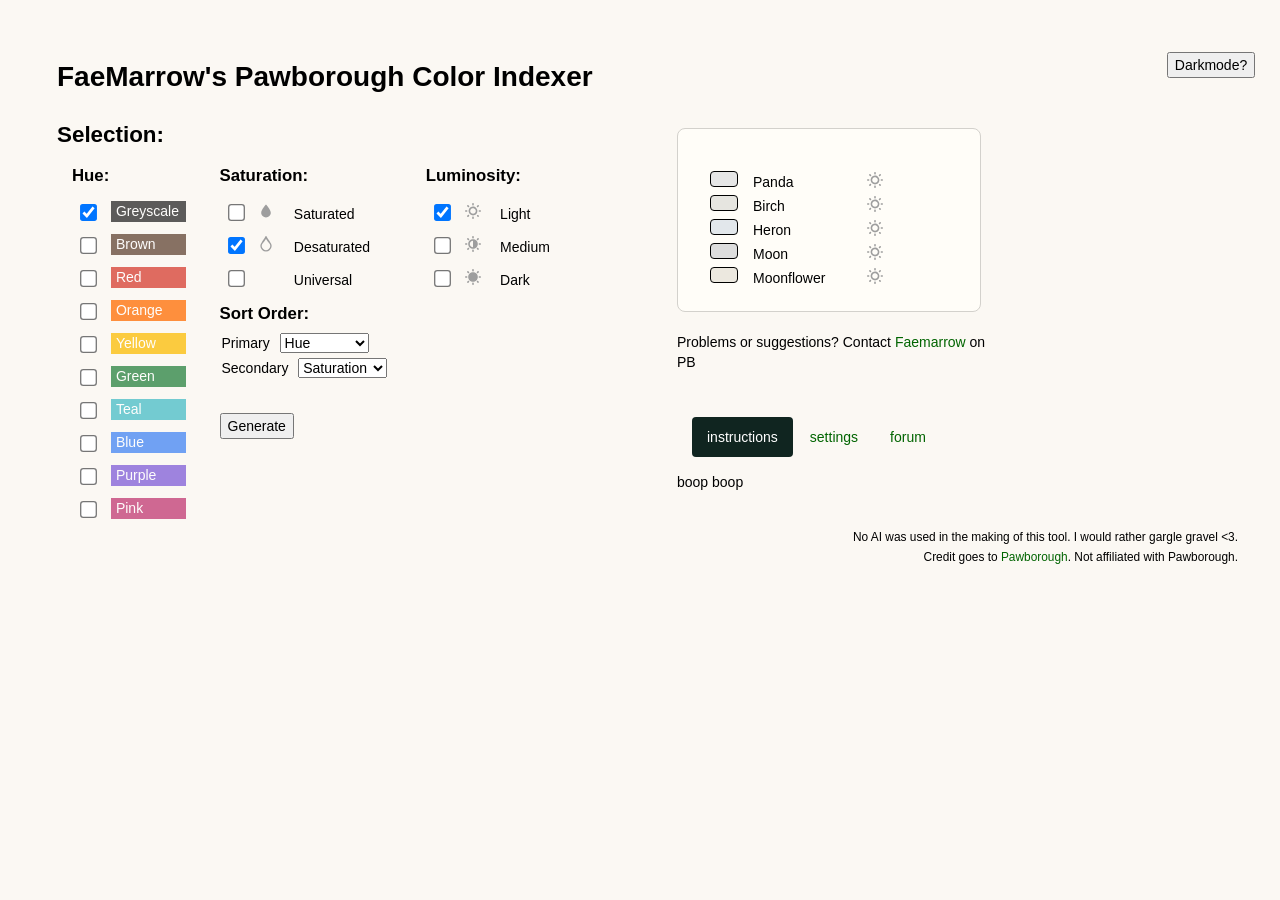
<file: rangeindex/index.html>
<!DOCTYPE html>

<html lang="en">

	<head>
    <meta charset="utf-8">
    <meta name="viewport" content="width=device-width, initial-scale=1">

	<title>PB Color Indexer</title>

    <meta name="description" content="Color Indexer for Pawborough, by FaeMarrow">
    <meta name="author" content="FaeMarrow">
    <meta name="keywords" content="Pawborough, Colors, Sort">    

	<link rel="stylesheet" href="https://maxcdn.bootstrapcdn.com/bootstrap/3.4.1/css/bootstrap.min.css">
	<link rel="stylesheet" href="../style.css">

	<script src="rangeIndexScript.js"></script>
	<script src="../darkMode.js"></script>
    <script src="https://ajax.googleapis.com/ajax/libs/jquery/3.7.1/jquery.min.js"></script>
    <script src="https://maxcdn.bootstrapcdn.com/bootstrap/3.4.1/js/bootstrap.min.js"></script>

	</head>
	<body onload="initialize()">


		<div class="container-fluid">
			<div class="row">
				<div class="col-sm-9">
					<h1>FaeMarrow's Pawborough Color Indexer</h1>
				</div>
				<div class="col-sm-3">
					<button onclick="darkModeSwitch()" class="right-align">Darkmode?</button>
				</div>
			</div>

		 	<div class="row">

			    <div class="col-sm-6 selectionMin">
			    	<h2>Selection:</h2>

			    		<div class="col-sm-3">
							<form id="Hue" class="checkboxes"><h3>Hue:</h3>

								<input type="checkbox" id="Greyscale" name="Greyscale" value="Greyscale" checked>
								<label for="Greyscale" id="greyscaleBanner" class="colorNameBanner">Greyscale</label><br>

								<input type="checkbox" id="Brown" name="Brown" value="Brown">
								<label for="Brown" id="brownBanner" class="colorNameBanner">Brown</label><br>

								<input type="checkbox" id="Red" name="Red" value="Red">
								<label for="Red" id="redBanner" class="colorNameBanner">Red</label><br>

								<input type="checkbox" id="Orange" name="Orange" value="Orange">
								<label for="Orange" id="orangeBanner" class="colorNameBanner">Orange</label><br>

								<input type="checkbox" id="Yellow" name="Yellow" value="Yellow">
								<label for="Yellow" id="yellowBanner" class="colorNameBanner">Yellow</label><br>

								<input type="checkbox" id="Green" name="Green" value="Green">
								<label for="Green" id="greenBanner" class="colorNameBanner">Green</label><br>

								<input type="checkbox" id="Teal" name="Teal" value="Teal">
								<label for="Teal" id="tealBanner" class="colorNameBanner">Teal</label><br>

								<input type="checkbox" id="Blue" name="Blue" value="Blue">
								<label for="Blue" id="blueBanner" class="colorNameBanner">Blue</label><br>

								<input type="checkbox" id="Purple" name="Purple" value="Purple">
								<label for="Purple" id="purpleBanner" class="colorNameBanner">Purple</label><br>

								<input type="checkbox" id="Pink" name="Pink" value="Pink">
								<label for="Pink" id="pinkBanner" class="colorNameBanner">Pink</label><br>

							</form>
						</div>

						<div class="col-sm-9">
							<div class="row">
					    		<div class="col-sm-6">

									<form id="Saturation"><h3>Saturation:</h3>


									<!--<input type="checkbox" name="Saturation" id="Saturation">-->
										<input type="checkbox" id="Saturated" name="Saturated" value="Saturated">
										<label for="Saturated"><svg id=colorSymbolSaturatedBasis viewbox="0, 0, 16, 16"><path class="colorSymbolSaturated"></path></svg>&nbsp&nbsp&nbsp&nbsp  Saturated</label><br>

										<input type="checkbox" id="Desaturated" name="Desaturated" value="Desaturated" checked>
										<label for="Desaturated"><svg id=colorSymbolDesaturatedBasis viewbox="0, 0, 30, 42"><path class="colorSymbolDesaturated"></path></svg>&nbsp&nbsp&nbsp&nbsp  Desaturated</label><br>

										<input type="checkbox" id="Universal" name="Universal" value="Universal">
										<label for="Universal"><svg id=colorSymbolBlankBasis viewbox="0, 0, 30, 42"><path class="colorSymbolBlank"></path></svg>&nbsp&nbsp&nbsp&nbsp  Universal</label><br>
									
									</form>
								</div>

					    		<div class="col-sm-6">

									<form id="Luminosity"><h3>Luminosity:</h3>

									<!--<input type="checkbox" name="Luminosity" id="Luminosity">-->
										<input type="checkbox" id="Light" name="Light" value="Light" checked>
										<label for="Light"><svg id=colorSymbolLightBasis viewbox="0, 0, 16, 16"><path class="colorSymbolLight"></path></svg>&nbsp&nbsp&nbsp&nbsp Light </label><br>

										<input type="checkbox" id="Medium" name="Medium" value="Medium">
										<label for="Medium"><svg id=colorSymbolMediumBasis viewbox="0, 0, 16, 16"><path class="colorSymbolMedium"></path></svg>&nbsp&nbsp&nbsp&nbsp Medium</label><br>

										<input type="checkbox" id="Dark" name="Dark" value="Dark">
										<label for="Dark"><svg id=colorSymbolDarkBasis viewbox="0, 0, 16, 16"><path class="colorSymbolDark"></path><circle id="Ellipse 65" cx="8.00043" cy="8.00022" r="4.00022" fill="currentColor"></circle></svg>&nbsp&nbsp&nbsp&nbsp Dark</label><br>
									</form>
								</div>	
							</div>
						</div>
					<div class="row">
						<br><br>
						<div class="col-sm-6">
				    		<h3>Sort Order:</h3>
				    	   	<label for=Primary> Primary </label>
							<label for="SortPrimary"></label>

							<select name="SortPrimary" id="SortPrimary" onclick="revSortRemoval()">
								<option value="Hue" selected>Hue</option>
								<option value="Saturation">Saturation</option>
								<option value="Luminosity">Luminosity</option>
							</select>
							<br>

							<label for=Secondary> Secondary </label>
								<label for="SortSecondary"></label>

								<select name="SortSecondary" id="SortSecondary" onclick="revSortRemoval()">
									<option value="Hue">Hue</option>
									<option value="Saturation" selected>Saturation</option>
									<option value="Luminosity">Luminosity</option>
								</select>		

							<br><br>	
							<button id="Generator" class="translate-middle" onclick="generate()">Generate</button>
						</div>

					</div>
				</div>

			    <div class="col-sm-3 colorsetMin">

					<div id="colorSet">
					</div>
					<br>
					<p>Problems or suggestions? Contact <a href="https://pawborough.net/u/1467">Faemarrow</a> on PB</p>
					<br>
			    </div>





				<!-- Sidebar -->

				<div id="sidebar" class="col-sm-3 sidebar">

					<ul class="nav nav-pills">
					  <li class="active"><a data-toggle="pill" href="#instructions">instructions</a></li>
					  <li><a data-toggle="pill" href="#settings">settings</a></li>
					  <li><a data-toggle="pill" href="#forum">forum</a></li>
					</ul>

				  <!-- Tab panes -->

					<div class="tab-content">
					  <div id="instructions" class="tab-pane fade in active">
					    <p>boop boop</p>
					  </div>
					  <div id="settings" class="tab-pane fade">
				    	
		                    <h3>Settings:</h3>

							<input type="checkbox" id="showColorAttributes" name="showColorAttributes" value="showColorAttributes" onclick="desatRemoval()"checked>
							<label for="showColorAttributes">Show Color Attributes?</label><br>

							<span id="desatYeet">
							<input type="checkbox" id="showDesatSymbol" name="showDesatSymbol" value="showDesatSymbol">
							<label for="showDesatSymbol">Display Desaturated Symbols?</label><br>	
							</span>

							<input type="checkbox" id="showHueAttributes" name="showHueAttributes" value="showHueAttributes">
							<label for="showHueAttributes">Display Color Hues?</label><br><br>	

							<span id="satSortVis">
							<input type="checkbox" id="saturationReverse" name="saturationReverse" value="saturationReverse">
							<label for="saturationReverse">Reverse Saturation Sort Order?</label><br><br>	
							</span>

							<span id="lumiSortVis">
							<input type="checkbox" id="luminosityReverse" name="luminosityReverse" value="luminosityReverse">
							<label for="luminosityReverse">Reverse Luminosity Sort Order?</label><br><br>		
							</span>			

							<label for="userInput">Optional Label:</label><br>		
							<input type="input" id="userInput" name="userInput" value="">	

					  </div>
					  <div id="forum" class="tab-pane fade">
						<h3>Forum Code:</h3>
						<p> Copies a simplified version of the selected color index for use on PB bios/forums.</p>
						<button onclick="copyFunction()" id=forumButton>Copy text</button> 
						<div id= forumBox>

						</div>
						<p>Note: only shows the color and name, symbols not included.</p>				    	

					  </div>
					</div>
				</div>
			</div>
		</div>	
	</div>


		<footer>
				<div><small> No AI was used in the making of this tool. I would rather gargle gravel <3.</small></div>
				<div><small> Credit goes to <a href="https://pawborough.net/">Pawborough</a>. Not affiliated with Pawborough.</small></div>
		</footer>

	</body>
</file>
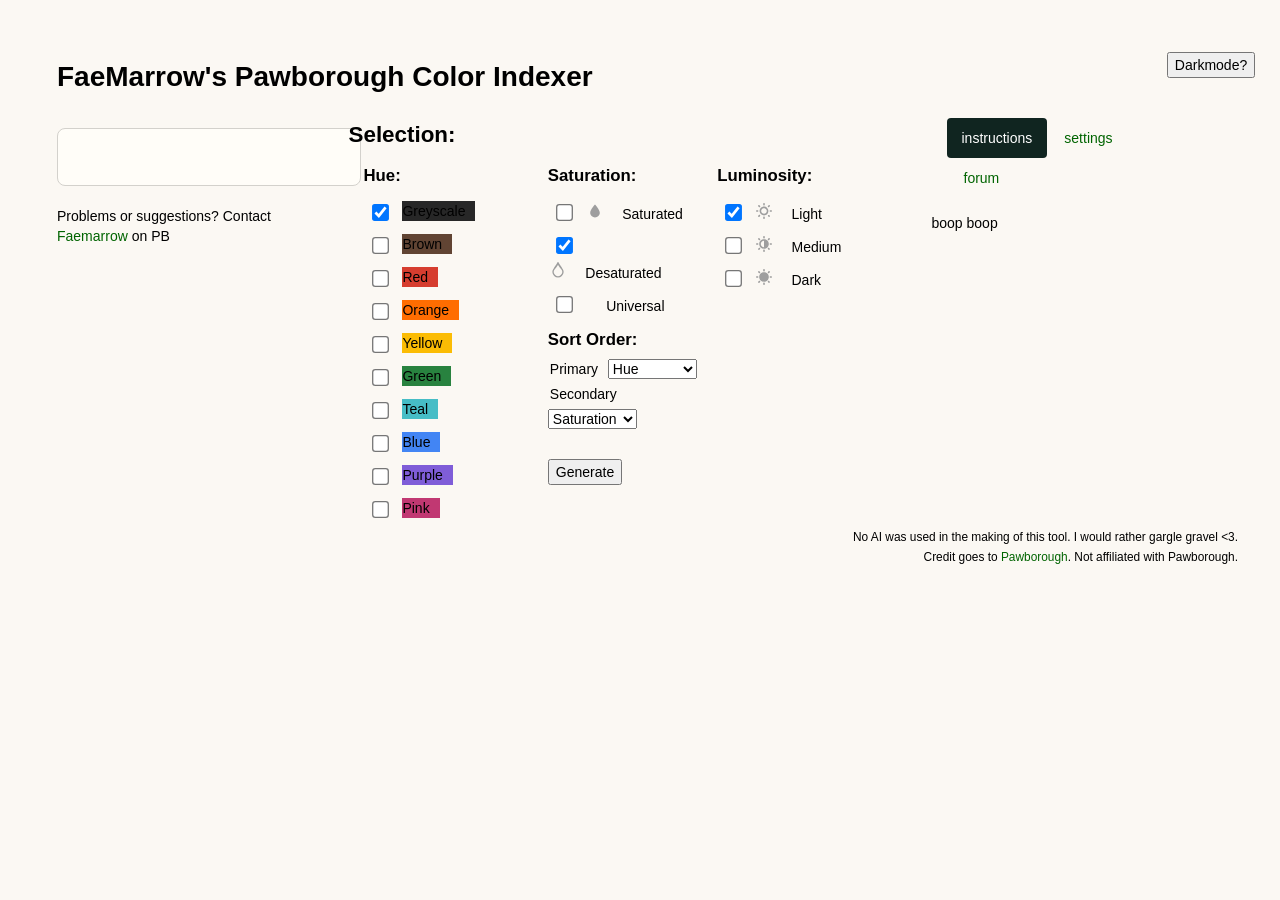
<file: RangeIndex.html>
<!DOCTYPE html>

<html lang="en">

	<head>
    <meta charset="utf-8">
    <meta name="viewport" content="width=device-width, initial-scale=1">

	<title>PB Color Indexer</title>

    <meta name="description" content="Color Indexer for Pawborough, by FaeMarrow">
    <meta name="author" content="FaeMarrow">
    <meta name="keywords" content="Pawborough, Colors, Sort">    

	<link rel="stylesheet" href="https://maxcdn.bootstrapcdn.com/bootstrap/3.4.1/css/bootstrap.min.css">
	<link rel="stylesheet" href="style.css">

	<script src="colorIndexerScript.js"></script>
	<script src="darkMode.js"></script>
    <script src="https://ajax.googleapis.com/ajax/libs/jquery/3.7.1/jquery.min.js"></script>
    <script src="https://maxcdn.bootstrapcdn.com/bootstrap/3.4.1/js/bootstrap.min.js"></script>

	</head>
	<body onload="initialize()">


		<div class="container-fluid">
			<div class="row">
				<div class="col-sm-9">
					<h1>FaeMarrow's Pawborough Color Indexer</h1>
				</div>
				<div class="col-sm-3">
					<button onclick="darkModeSwitch()" class="right-align">Darkmode?</button>					

				</div>
			</div>

		 	<div class="row">

			    <div class="col-sm-3">

					<div id="colorSet">
					</div>
					<br>
					<p>Problems or suggestions? Contact <a href="https://pawborough.net/u/1467">Faemarrow</a> on PB</p>
					<br>
			    </div>


			    <div class="col-sm-6">
			    	<h2>Selection:</h2>

			    		<div class="col-sm-4">
							<form id="Hue" class="checkboxes"><h3>Hue:</h3>

							<!--<input type="checkbox" name="Hue" id="Hue" multiple>-->
								<input type="checkbox" id="Greyscale" name="Greyscale" value="Greyscale" checked>
								<label for="Greyscale" id="greyscaleBanner">	Greyscale</label><br>

								<input type="checkbox" id="Brown" name="Brown" value="Brown">
								<label for="Brown" id="brownBanner">	Brown</label><br>

								<input type="checkbox" id="Red" name="Red" value="Red">
								<label for="Red" id="redBanner">Red</label><br>

								<input type="checkbox" id="Orange" name="Orange" value="Orange">
								<label for="Orange" id="orangeBanner">Orange</label><br>

								<input type="checkbox" id="Yellow" name="Yellow" value="Yellow">
								<label for="Yellow" id="yellowBanner">Yellow</label><br>


								<input type="checkbox" id="Green" name="Green" value="Green">
								<label for="Green" id="greenBanner">Green</label><br>

								<input type="checkbox" id="Teal" name="Teal" value="Teal">
								<label for="Teal" id="tealBanner">Teal</label><br>

								<input type="checkbox" id="Blue" name="Blue" value="Blue">
								<label for="Blue" id="blueBanner">Blue</label><br>

								<input type="checkbox" id="Purple" name="Purple" value="Purple">
								<label for="Purple" id="purpleBanner">Purple</label><br>

								<input type="checkbox" id="Pink" name="Pink" value="Pink">
								<label for="Pink" id="pinkBanner">Pink</label><br>

							</form>
						</div>

						<div class="col-sm-8">
							<div class="row">
					    		<div class="col-sm-6">

									<form id="Saturation"><h3>Saturation:</h3>


									<!--<input type="checkbox" name="Saturation" id="Saturation">-->
										<input type="checkbox" id="Saturated" name="Saturated" value="Saturated">
										<label for="Saturated"><svg id=colorSymbolSaturatedBasis viewbox="0, 0, 16, 16"><path class="colorSymbolSaturated"></path></svg>&nbsp&nbsp&nbsp&nbsp  Saturated</label><br>

										<input type="checkbox" id="Desaturated" name="Desaturated" value="Desaturated" checked>
										<label for="Desaturated"><svg id=colorSymbolDesaturatedBasis viewbox="0, 0, 30, 42"><path class="colorSymbolDesaturated"></path></svg>&nbsp&nbsp&nbsp&nbsp  Desaturated</label><br>

										<input type="checkbox" id="Universal" name="Universal" value="Universal">
										<label for="Universal">&nbsp&nbsp&nbsp&nbsp  Universal</label><br>
									
									</form>
								</div>

					    		<div class="col-sm-6">

									<form id="Luminosity"><h3>Luminosity:</h3>

									<!--<input type="checkbox" name="Luminosity" id="Luminosity">-->
										<input type="checkbox" id="Light" name="Light" value="Light" checked>
										<label for="Light"><svg id=colorSymbolLightBasis viewbox="0, 0, 16, 16"><path class="colorSymbolLight"></path></svg>&nbsp&nbsp&nbsp&nbsp Light </label><br>

										<input type="checkbox" id="Medium" name="Medium" value="Medium">
										<label for="Medium"><svg id=colorSymbolMediumBasis viewbox="0, 0, 16, 16"><path class="colorSymbolMedium"></path></svg>&nbsp&nbsp&nbsp&nbsp Medium</label><br>

										<input type="checkbox" id="Dark" name="Dark" value="Dark">
										<label for="Dark"><svg id=colorSymbolDarkBasis viewbox="0, 0, 16, 16"><path class="colorSymbolDark"></path><circle id="Ellipse 65" cx="8.00043" cy="8.00022" r="4.00022" fill="currentColor"></circle></svg>&nbsp&nbsp&nbsp&nbsp Dark</label><br>
									</form>
								</div>	
							</div>
						</div>
					<div class="row">
						<br><br>
						<div class="col-sm-4">
				    		<h3>Sort Order:</h3>
				    	   	<label for=Primary> Primary </label>
							<label for="SortPrimary"></label>

							<select name="SortPrimary" id="SortPrimary" onclick="revSortRemoval()">
								<option value="Hue" selected>Hue</option>
								<option value="Saturation">Saturation</option>
								<option value="Luminosity">Luminosity</option>
							</select>
							<br>

							<label for=Secondary> Secondary </label>
								<label for="SortSecondary"></label>

								<select name="SortSecondary" id="SortSecondary" onclick="revSortRemoval()">
									<option value="Hue">Hue</option>
									<option value="Saturation" selected>Saturation</option>
									<option value="Luminosity">Luminosity</option>
								</select>		

							<br><br>	
							<button id="Generator" class="translate-middle" onclick="generate()">Generate</button>
						</div>

					</div>
				</div>


				<!-- Sidebar -->

				<div id="sidebar" class="col-sm-3">

					<ul class="nav nav-pills">
					  <li class="active"><a data-toggle="pill" href="#instructions">instructions</a></li>
					  <li><a data-toggle="pill" href="#settings">settings</a></li>
					  <li><a data-toggle="pill" href="#forum">forum</a></li>
					</ul>

				  <!-- Tab panes -->

					<div class="tab-content">
					  <div id="instructions" class="tab-pane fade in active">
					    <p>boop boop</p>
					  </div>
					  <div id="settings" class="tab-pane fade">
				    	
		                    <h3>Settings:</h3>

							<input type="checkbox" id="showColorAttributes" name="showColorAttributes" value="showColorAttributes" onclick="desatRemoval()"checked>
							<label for="showColorAttributes">Show Color Attributes?</label><br>

							<span id="desatYeet">
							<input type="checkbox" id="showDesatSymbol" name="showDesatSymbol" value="showDesatSymbol">
							<label for="showDesatSymbol">Display Desaturated Symbols?</label><br>	
							</span>

							<input type="checkbox" id="showHueAttributes" name="showHueAttributes" value="showHueAttributes">
							<label for="showHueAttributes">Display Color Hues?</label><br><br>	

							<span id="satSortVis">
							<input type="checkbox" id="saturationReverse" name="saturationReverse" value="saturationReverse">
							<label for="saturationReverse">Reverse Saturation Sort Order?</label><br><br>	
							</span>

							<span id="lumiSortVis">
							<input type="checkbox" id="luminosityReverse" name="luminosityReverse" value="luminosityReverse">
							<label for="luminosityReverse">Reverse Luminosity Sort Order?</label><br><br>		
							</span>			

							<label for="userInput">Optional Label:</label><br>		
							<input type="input" id="userInput" name="userInput" value="">	

					  </div>
					  <div id="forum" class="tab-pane fade">
						<h3>Forum Code:</h3>
						<p> Copies a simplified version of the selected color index for use on PB bios/forums.</p>
						<button onclick="copyFunction()" id=forumButton>Copy text</button> 
						<div id= forumBox class=key>

						</div>
						<p>Note: only shows the color and name, symbols not included.</p>				    	

					  </div>
					</div>


				  <!-- Nav tabs 
				  <ul class="nav nav-tabs" role="tablist">
				    <li role="presentation" class="active"><a href="#instructions" aria-controls="instructions" role="tab" data-toggle="tab">instructions</a></li>
				    <li role="presentation"><a href="#settings" aria-controls="settings" role="tab" data-toggle="tab">settings</a></li>
				    <li role="presentation"><a href="#forum" aria-controls="forum" role="tab" data-toggle="tab">forum</a></li>
				  </ul>
				-->

				</div>
				</div>
			</div>	
		</div>


		<footer>
				<div><small> No AI was used in the making of this tool. I would rather gargle gravel <3.</small></div>
				<div><small> Credit goes to <a href="https://pawborough.net/">Pawborough</a>. Not affiliated with Pawborough.</small></div>
		</footer>

	</body>
</file>
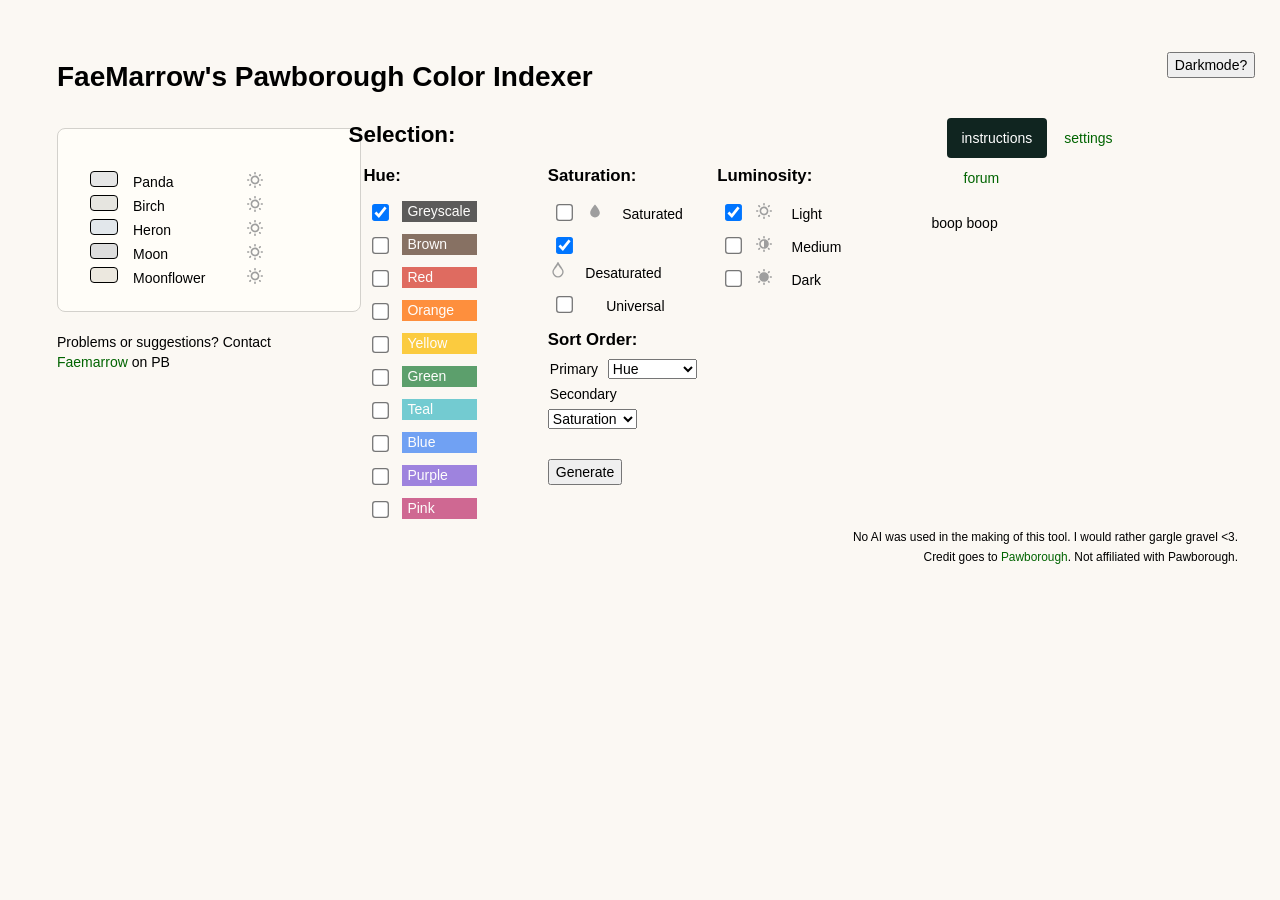
<file: rangeindex/ColorIndexer.html>
<!DOCTYPE html>

<html lang="en">

	<head>
    <meta charset="utf-8">
    <meta name="viewport" content="width=device-width, initial-scale=1">

	<title>PB Color Indexer</title>

    <meta name="description" content="Color Indexer for Pawborough, by FaeMarrow">
    <meta name="author" content="FaeMarrow">
    <meta name="keywords" content="Pawborough, Colors, Sort">    

	<link rel="stylesheet" href="https://maxcdn.bootstrapcdn.com/bootstrap/3.4.1/css/bootstrap.min.css">
	<link rel="stylesheet" href="../style.css">

	<script src="colorIndexerScript.js"></script>
	<script src="../darkMode.js"></script>
    <script src="https://ajax.googleapis.com/ajax/libs/jquery/3.7.1/jquery.min.js"></script>
    <script src="https://maxcdn.bootstrapcdn.com/bootstrap/3.4.1/js/bootstrap.min.js"></script>

	</head>
	<body onload="initialize()">


		<div class="container-fluid">
			<div class="row">
				<div class="col-sm-9">
					<h1>FaeMarrow's Pawborough Color Indexer</h1>
				</div>
				<div class="col-sm-3">
					<button onclick="darkModeSwitch()" class="right-align">Darkmode?</button>					

				</div>
			</div>

		 	<div class="row">

			    <div class="col-sm-3">

					<div id="colorSet">
					</div>
					<br>
					<p>Problems or suggestions? Contact <a href="https://pawborough.net/u/1467">Faemarrow</a> on PB</p>
					<br>
			    </div>


			    <div class="col-sm-6">
			    	<h2>Selection:</h2>

			    		<div class="col-sm-4">
							<form id="Hue" class="checkboxes"><h3>Hue:</h3>

								<input type="checkbox" id="Greyscale" name="Greyscale" value="Greyscale" checked>
								<label for="Greyscale" id="greyscaleBanner" class="colorNameBanner">Greyscale</label><br>

								<input type="checkbox" id="Brown" name="Brown" value="Brown">
								<label for="Brown" id="brownBanner" class="colorNameBanner">Brown</label><br>

								<input type="checkbox" id="Red" name="Red" value="Red">
								<label for="Red" id="redBanner" class="colorNameBanner">Red</label><br>

								<input type="checkbox" id="Orange" name="Orange" value="Orange">
								<label for="Orange" id="orangeBanner" class="colorNameBanner">Orange</label><br>

								<input type="checkbox" id="Yellow" name="Yellow" value="Yellow">
								<label for="Yellow" id="yellowBanner" class="colorNameBanner">Yellow</label><br>

								<input type="checkbox" id="Green" name="Green" value="Green">
								<label for="Green" id="greenBanner" class="colorNameBanner">Green</label><br>

								<input type="checkbox" id="Teal" name="Teal" value="Teal">
								<label for="Teal" id="tealBanner" class="colorNameBanner">Teal</label><br>

								<input type="checkbox" id="Blue" name="Blue" value="Blue">
								<label for="Blue" id="blueBanner" class="colorNameBanner">Blue</label><br>

								<input type="checkbox" id="Purple" name="Purple" value="Purple">
								<label for="Purple" id="purpleBanner" class="colorNameBanner">Purple</label><br>

								<input type="checkbox" id="Pink" name="Pink" value="Pink">
								<label for="Pink" id="pinkBanner" class="colorNameBanner">Pink</label><br>

							</form>
						</div>

						<div class="col-sm-8">
							<div class="row">
					    		<div class="col-sm-6">

									<form id="Saturation"><h3>Saturation:</h3>


									<!--<input type="checkbox" name="Saturation" id="Saturation">-->
										<input type="checkbox" id="Saturated" name="Saturated" value="Saturated">
										<label for="Saturated"><svg id=colorSymbolSaturatedBasis viewbox="0, 0, 16, 16"><path class="colorSymbolSaturated"></path></svg>&nbsp&nbsp&nbsp&nbsp  Saturated</label><br>

										<input type="checkbox" id="Desaturated" name="Desaturated" value="Desaturated" checked>
										<label for="Desaturated"><svg id=colorSymbolDesaturatedBasis viewbox="0, 0, 30, 42"><path class="colorSymbolDesaturated"></path></svg>&nbsp&nbsp&nbsp&nbsp  Desaturated</label><br>

										<input type="checkbox" id="Universal" name="Universal" value="Universal">
										<label for="Universal">&nbsp&nbsp&nbsp&nbsp  Universal</label><br>
									
									</form>
								</div>

					    		<div class="col-sm-6">

									<form id="Luminosity"><h3>Luminosity:</h3>

									<!--<input type="checkbox" name="Luminosity" id="Luminosity">-->
										<input type="checkbox" id="Light" name="Light" value="Light" checked>
										<label for="Light"><svg id=colorSymbolLightBasis viewbox="0, 0, 16, 16"><path class="colorSymbolLight"></path></svg>&nbsp&nbsp&nbsp&nbsp Light </label><br>

										<input type="checkbox" id="Medium" name="Medium" value="Medium">
										<label for="Medium"><svg id=colorSymbolMediumBasis viewbox="0, 0, 16, 16"><path class="colorSymbolMedium"></path></svg>&nbsp&nbsp&nbsp&nbsp Medium</label><br>

										<input type="checkbox" id="Dark" name="Dark" value="Dark">
										<label for="Dark"><svg id=colorSymbolDarkBasis viewbox="0, 0, 16, 16"><path class="colorSymbolDark"></path><circle id="Ellipse 65" cx="8.00043" cy="8.00022" r="4.00022" fill="currentColor"></circle></svg>&nbsp&nbsp&nbsp&nbsp Dark</label><br>
									</form>
								</div>	
							</div>
						</div>
					<div class="row">
						<br><br>
						<div class="col-sm-4">
				    		<h3>Sort Order:</h3>
				    	   	<label for=Primary> Primary </label>
							<label for="SortPrimary"></label>

							<select name="SortPrimary" id="SortPrimary" onclick="revSortRemoval()">
								<option value="Hue" selected>Hue</option>
								<option value="Saturation">Saturation</option>
								<option value="Luminosity">Luminosity</option>
							</select>
							<br>

							<label for=Secondary> Secondary </label>
								<label for="SortSecondary"></label>

								<select name="SortSecondary" id="SortSecondary" onclick="revSortRemoval()">
									<option value="Hue">Hue</option>
									<option value="Saturation" selected>Saturation</option>
									<option value="Luminosity">Luminosity</option>
								</select>		

							<br><br>	
							<button id="Generator" class="translate-middle" onclick="generate()">Generate</button>
						</div>

					</div>
				</div>


				<!-- Sidebar -->

				<div id="sidebar" class="col-sm-3">

					<ul class="nav nav-pills">
					  <li class="active"><a data-toggle="pill" href="#instructions">instructions</a></li>
					  <li><a data-toggle="pill" href="#settings">settings</a></li>
					  <li><a data-toggle="pill" href="#forum">forum</a></li>
					</ul>

				  <!-- Tab panes -->

					<div class="tab-content">
					  <div id="instructions" class="tab-pane fade in active">
					    <p>boop boop</p>
					  </div>
					  <div id="settings" class="tab-pane fade">
				    	
		                    <h3>Settings:</h3>

							<input type="checkbox" id="showColorAttributes" name="showColorAttributes" value="showColorAttributes" onclick="desatRemoval()"checked>
							<label for="showColorAttributes">Show Color Attributes?</label><br>

							<span id="desatYeet">
							<input type="checkbox" id="showDesatSymbol" name="showDesatSymbol" value="showDesatSymbol">
							<label for="showDesatSymbol">Display Desaturated Symbols?</label><br>	
							</span>

							<input type="checkbox" id="showHueAttributes" name="showHueAttributes" value="showHueAttributes">
							<label for="showHueAttributes">Display Color Hues?</label><br><br>	

							<span id="satSortVis">
							<input type="checkbox" id="saturationReverse" name="saturationReverse" value="saturationReverse">
							<label for="saturationReverse">Reverse Saturation Sort Order?</label><br><br>	
							</span>

							<span id="lumiSortVis">
							<input type="checkbox" id="luminosityReverse" name="luminosityReverse" value="luminosityReverse">
							<label for="luminosityReverse">Reverse Luminosity Sort Order?</label><br><br>		
							</span>			

							<label for="userInput">Optional Label:</label><br>		
							<input type="input" id="userInput" name="userInput" value="">	

					  </div>
					  <div id="forum" class="tab-pane fade">
						<h3>Forum Code:</h3>
						<p> Copies a simplified version of the selected color index for use on PB bios/forums.</p>
						<button onclick="copyFunction()" id=forumButton>Copy text</button> 
						<div id= forumBox>

						</div>
						<p>Note: only shows the color and name, symbols not included.</p>				    	

					  </div>
					</div>


				  <!-- Nav tabs 
				  <ul class="nav nav-tabs" role="tablist">
				    <li role="presentation" class="active"><a href="#instructions" aria-controls="instructions" role="tab" data-toggle="tab">instructions</a></li>
				    <li role="presentation"><a href="#settings" aria-controls="settings" role="tab" data-toggle="tab">settings</a></li>
				    <li role="presentation"><a href="#forum" aria-controls="forum" role="tab" data-toggle="tab">forum</a></li>
				  </ul>
				-->

				</div>
				</div>
			</div>	
		</div>


		<footer>
				<div><small> No AI was used in the making of this tool. I would rather gargle gravel <3.</small></div>
				<div><small> Credit goes to <a href="https://pawborough.net/">Pawborough</a>. Not affiliated with Pawborough.</small></div>
		</footer>

	</body>
</file>
<file: style.css>
/* Lightmode Variables*/
:root {
  --bg-color: #fbf8f3;
  --txt-color: black;
  --boxContainer-color: #fffdf8;
  --border-color: #d3d1cc;  
  --select-color: black;
  --accent-bg: #102520;
  --link-txt-color: darkgreen;
}

/* Basic Structures*/

body{
  margin: 2em;
  padding: 1em;
  background-color: var(--bg-color);
  color: var(--txt-color) !important;
}

h1{
  font-size: 2em;
  font-weight: bold;
}

h2{
  font-size: 1.6em;
  font-weight: bold;
}

h3{
  font-size: 1.2em;
  margin-top: 10px;
  font-weight: bold;
}

a{
  color: var(--link-txt-color);
}

div{
  width:100%;
}

footer{
  text-align: right;
}

/* Form Structures */

button {
  text-align: center;
  color: var(--select-color);  
  margin-top: 10px;
  margin-bottom: 10px;
}

label{
  font-weight: normal;
  margin-left: 2px;  
  align-items: center;
}

input {
  color: var(--select-color);  

}

select{
  color: var(--select-color);
}


/* Position Classes */

.right-align{
  display: inline-flex;
  position: relative;
  margin-bottom: 10px;
  left: 90%;
}

.center{
  text-align: center;
}


/* ////// SVG Symbols ////// */
svg{
  color: #9e9e9e;
  width: 16px !important;
  height: 16px !important; 
  align-items: center;
  overflow: visible;  
  display: inline-flex;
  align-items: baseline;
  gap: 0.5rem;

  position: relative;  
}

.colorSymbolLight{  
  opacity: 1;
  d: path(
    "M2.4 8C2.4 7.78783 2.31571 7.58434 2.16569 7.43431C2.01566 7.28429 1.81217 7.2 1.6 7.2H0.8C0.587827 7.2 0.384344 7.28429 0.234315 7.43431C0.0842854 7.58434 0 7.78783 0 8C0 8.21217 0.0842854 8.41566 0.234315 8.56569C0.384344 8.71571 0.587827 8.8 0.8 8.8H1.6C1.81217 8.8 2.01566 8.71571 2.16569 8.56569C2.31571 8.41566 2.4 8.21217 2.4 8ZM2.912 12L2.344 12.568C2.195 12.7179 2.11137 12.9207 2.11137 13.132C2.11137 13.3433 2.195 13.5461 2.344 13.696C2.49389 13.845 2.69665 13.9286 2.908 13.9286C3.11935 13.9286 3.32211 13.845 3.472 13.696L4.04 13.128C4.17106 12.975 4.23955 12.7781 4.23177 12.5768C4.22399 12.3754 4.14053 12.1844 3.99805 12.0419C3.85558 11.8995 3.66458 11.816 3.46324 11.8082C3.2619 11.8005 3.06504 11.8689 2.912 12ZM8 2.4C8.21217 2.4 8.41566 2.31571 8.56569 2.16569C8.71571 2.01566 8.8 1.81217 8.8 1.6V0.8C8.8 0.587827 8.71571 0.384344 8.56569 0.234315C8.41566 0.0842854 8.21217 0 8 0C7.78783 0 7.58434 0.0842854 7.43431 0.234315C7.28429 0.384344 7.2 0.587827 7.2 0.8V1.6C7.2 1.81217 7.28429 2.01566 7.43431 2.16569C7.58434 2.31571 7.78783 2.4 8 2.4ZM12.528 4.272C12.7379 4.27112 12.939 4.1878 13.088 4.04L13.656 3.472C13.7397 3.40028 13.8078 3.31203 13.8558 3.21278C13.9038 3.11352 13.9308 3.00542 13.935 2.89524C13.9393 2.78507 13.9207 2.6752 13.8805 2.57254C13.8403 2.46988 13.7793 2.37664 13.7013 2.29868C13.6234 2.22072 13.5301 2.15971 13.4275 2.11949C13.3248 2.07927 13.2149 2.06071 13.1048 2.06496C12.9946 2.06922 12.8865 2.0962 12.7872 2.14422C12.688 2.19224 12.5997 2.26025 12.528 2.344L12 2.912C11.851 3.06189 11.7674 3.26465 11.7674 3.476C11.7674 3.68735 11.851 3.89011 12 4.04C12.141 4.18029 12.3293 4.263 12.528 4.272ZM2.928 4.04C3.07701 4.1878 3.27813 4.27112 3.488 4.272C3.59329 4.27261 3.69766 4.25243 3.79513 4.21262C3.8926 4.17281 3.98125 4.11415 4.056 4.04C4.205 3.89011 4.28863 3.68735 4.28863 3.476C4.28863 3.26465 4.205 3.06189 4.056 2.912L3.488 2.344C3.33842 2.1923 3.1347 2.10623 2.92166 2.10473C2.70862 2.10323 2.5037 2.18642 2.352 2.336C2.2003 2.48558 2.11423 2.6893 2.11273 2.90234C2.11123 3.11538 2.19442 3.3203 2.344 3.472L2.928 4.04ZM15.2 7.2H14.4C14.1878 7.2 13.9843 7.28429 13.8343 7.43431C13.6843 7.58434 13.6 7.78783 13.6 8C13.6 8.21217 13.6843 8.41566 13.8343 8.56569C13.9843 8.71571 14.1878 8.8 14.4 8.8H15.2C15.4122 8.8 15.6157 8.71571 15.7657 8.56569C15.9157 8.41566 16 8.21217 16 8C16 7.78783 15.9157 7.58434 15.7657 7.43431C15.6157 7.28429 15.4122 7.2 15.2 7.2ZM13.088 12C12.936 11.9155 12.7606 11.8828 12.5884 11.9068C12.4161 11.9309 12.2564 12.0105 12.1334 12.1334C12.0105 12.2564 11.9309 12.4161 11.9068 12.5884C11.8828 12.7606 11.9155 12.936 12 13.088L12.568 13.656C12.7179 13.805 12.9207 13.8886 13.132 13.8886C13.3433 13.8886 13.5461 13.805 13.696 13.656C13.845 13.5061 13.9286 13.3033 13.9286 13.092C13.9286 12.8807 13.845 12.6779 13.696 12.528L13.088 12ZM8 3.6C7.12976 3.6 6.27907 3.85806 5.55549 4.34153C4.83191 4.82501 4.26796 5.5122 3.93493 6.31619C3.6019 7.12019 3.51477 8.00488 3.68454 8.8584C3.85432 9.71191 4.27338 10.4959 4.88873 11.1113C5.50408 11.7266 6.28809 12.1457 7.1416 12.3155C7.99512 12.4852 8.87981 12.3981 9.68381 12.0651C10.4878 11.732 11.175 11.1681 11.6585 10.4445C12.1419 9.72093 12.4 8.87024 12.4 8C12.3979 6.8337 11.9336 5.71577 11.1089 4.89107C10.2842 4.06636 9.1663 3.60211 8 3.6ZM8 10.8C7.44621 10.8 6.90486 10.6358 6.4444 10.3281C5.98395 10.0204 5.62506 9.58315 5.41314 9.07151C5.20121 8.55988 5.14576 7.99689 5.2538 7.45375C5.36184 6.9106 5.62851 6.41169 6.0201 6.0201C6.41169 5.62851 6.9106 5.36184 7.45375 5.2538C7.99689 5.14576 8.55988 5.20121 9.07151 5.41314C9.58315 5.62506 10.0204 5.98395 10.3281 6.4444C10.6358 6.90486 10.8 7.44621 10.8 8C10.8 8.74261 10.505 9.4548 9.9799 9.9799C9.4548 10.505 8.74261 10.8 8 10.8ZM8 13.6C7.78783 13.6 7.58434 13.6843 7.43431 13.8343C7.28429 13.9843 7.2 14.1878 7.2 14.4V15.2C7.2 15.4122 7.28429 15.6157 7.43431 15.7657C7.58434 15.9157 7.78783 16 8 16C8.21217 16 8.41566 15.9157 8.56569 15.7657C8.71571 15.6157 8.8 15.4122 8.8 15.2V14.4C8.8 14.1878 8.71571 13.9843 8.56569 13.8343C8.41566 13.6843 8.21217 13.6 8 13.6Z"
  );
  fill: currentColor;
}

.colorSymbolMedium{  
  opacity: 1;
  d: path(
    "M 8.00044 13.6008 C 8.1964 13.6008 8.38554 13.6727 8.53197 13.8029 C 8.67841 13.9332 8.77196 14.1126 8.79489 14.3072 L 8.80049 14.4008 V 15.2008 C 8.80026 15.4048 8.72218 15.6009 8.5822 15.7492 C 8.44221 15.8974 8.25089 15.9867 8.04733 15.9986 C 7.84377 16.0106 7.64332 15.9443 7.48695 15.8135 C 7.33058 15.6826 7.23008 15.4969 7.206 15.2944 L 7.2004 15.2008 V 14.4008 C 7.2004 14.1886 7.28469 13.9851 7.43473 13.8351 C 7.58476 13.685 7.78826 13.6008 8.00044 13.6008 Z M 11.9607 11.9607 C 12.0984 11.8229 12.2817 11.7402 12.4761 11.7279 C 12.6706 11.7157 12.8628 11.7749 13.0167 11.8943 L 13.0919 11.9607 L 13.6576 12.5263 C 13.801 12.6703 13.8843 12.8635 13.8906 13.0666 C 13.8968 13.2698 13.8254 13.4677 13.691 13.6202 C 13.5565 13.7726 13.3691 13.8682 13.1667 13.8875 C 12.9644 13.9068 12.7623 13.8483 12.6015 13.724 L 12.5263 13.6576 L 11.9607 13.0919 C 11.8107 12.9419 11.7264 12.7384 11.7264 12.5263 C 11.7264 12.3142 11.8107 12.1107 11.9607 11.9607 Z M 4.04022 11.9607 C 4.19021 12.1107 4.27447 12.3142 4.27447 12.5263 C 4.27447 12.7384 4.19021 12.9419 4.04022 13.0919 L 3.47459 13.6576 C 3.3237 13.8033 3.12161 13.8839 2.91184 13.8821 C 2.70207 13.8803 2.50141 13.7961 2.35308 13.6478 C 2.20474 13.4995 2.1206 13.2988 2.11878 13.089 C 2.11696 12.8793 2.1976 12.6772 2.34333 12.5263 L 2.90896 11.9607 C 3.05899 11.8107 3.26245 11.7264 3.47459 11.7264 C 3.68674 11.7264 3.89019 11.8107 4.04022 11.9607 Z M 8.00044 3.20018 C 9.27355 3.20018 10.4945 3.70592 11.3947 4.60614 C 12.295 5.50637 12.8007 6.72733 12.8007 8.00044 C 12.8007 9.27355 12.295 10.4945 11.3947 11.3947 C 10.4945 12.295 9.27355 12.8007 8.00044 12.8007 C 6.72733 12.8007 5.50637 12.295 4.60614 11.3947 C 3.70592 10.4945 3.20018 9.27355 3.20018 8.00044 C 3.20018 6.72733 3.70592 5.50637 4.60614 4.60614 C 5.50637 3.70592 6.72733 3.20018 8.00044 3.20018 Z M 8.00044 4.80027 C 7.1517 4.80027 6.33773 5.13743 5.73758 5.73758 C 5.13743 6.33773 4.80027 7.1517 4.80027 8.00044 C 4.80027 8.84918 5.13743 9.66316 5.73758 10.2633 C 6.33773 10.8635 7.1517 11.2006 8.00044 11.2006 V 4.80027 Z M 1.60009 7.2004 C 1.81227 7.2004 2.01577 7.28469 2.16581 7.43473 C 2.31584 7.58476 2.40013 7.78826 2.40013 8.00044 C 2.40013 8.21263 2.31584 8.41612 2.16581 8.56616 C 2.01577 8.7162 1.81227 8.80049 1.60009 8.80049 H 0.800044 C 0.587859 8.80049 0.384365 8.7162 0.234328 8.56616 C 0.0842901 8.41612 0 8.21263 0 8.00044 C 0 7.78826 0.0842901 7.58476 0.234328 7.43473 C 0.384365 7.28469 0.587859 7.2004 0.800044 7.2004 H 1.60009 Z M 15.2008 7.2004 C 15.4048 7.20063 15.6009 7.27871 15.7492 7.41869 C 15.8974 7.55867 15.9867 7.74999 15.9986 7.95356 C 16.0106 8.15712 15.9443 8.35757 15.8135 8.51394 C 15.6826 8.67031 15.4969 8.7708 15.2944 8.79489 L 15.2008 8.80049 H 14.4008 C 14.1969 8.80026 14.0008 8.72218 13.8525 8.5822 C 13.7042 8.44221 13.615 8.25089 13.603 8.04733 C 13.5911 7.84377 13.6573 7.64332 13.7882 7.48695 C 13.9191 7.33058 14.1047 7.23008 14.3072 7.206 L 14.4008 7.2004 H 15.2008 Z M 3.47459 2.34333 L 4.04022 2.90896 C 4.18596 3.05985 4.2666 3.26194 4.26478 3.47171 C 4.26295 3.68148 4.17881 3.88214 4.03048 4.03048 C 3.88214 4.17881 3.68148 4.26295 3.47171 4.26478 C 3.26194 4.2666 3.05985 4.18596 2.90896 4.04022 L 2.34333 3.47459 C 2.26518 3.40121 2.20258 3.31287 2.15924 3.21481 C 2.11591 3.11676 2.09272 3.011 2.09105 2.90381 C 2.08939 2.79662 2.10928 2.69019 2.14955 2.59084 C 2.18983 2.49149 2.24965 2.40125 2.32548 2.32547 C 2.40131 2.24969 2.4916 2.18993 2.59098 2.14973 C 2.69036 2.10953 2.7968 2.08971 2.90399 2.09145 C 3.01118 2.09319 3.11692 2.11645 3.21494 2.15986 C 3.31296 2.20327 3.40126 2.26513 3.47459 2.34333 Z M 12.5263 2.34333 C 12.6703 2.19984 12.8635 2.11654 13.0666 2.11033 C 13.2698 2.10413 13.4677 2.17549 13.6202 2.30993 C 13.7726 2.44436 13.8682 2.63179 13.8875 2.83414 C 13.9068 3.03649 13.8483 3.23859 13.724 3.39939 L 13.6576 3.47459 L 13.0919 4.04022 C 12.948 4.18371 12.7548 4.26702 12.5516 4.27322 C 12.3484 4.27942 12.1505 4.20806 11.998 4.07363 C 11.8456 3.93919 11.75 3.75177 11.7307 3.54942 C 11.7115 3.34707 11.7699 3.14497 11.8943 2.98417 L 11.9607 2.90896 L 12.5263 2.34333 Z M 8.00044 0 C 8.1964 0.0000258499 8.38554 0.0719689 8.53197 0.202183 C 8.67841 0.332398 8.77196 0.511827 8.79489 0.706439 L 8.80049 0.800044 V 1.60009 C 8.80026 1.804 8.72218 2.00014 8.5822 2.14841 C 8.44221 2.29669 8.25089 2.38592 8.04733 2.39787 C 7.84377 2.40982 7.64332 2.34359 7.48695 2.21271 C 7.33058 2.08183 7.23008 1.89618 7.206 1.69369 L 7.2004 1.60009 V 0.800044 C 7.2004 0.587859 7.28469 0.384365 7.43473 0.234328 C 7.58476 0.0842901 7.78826 0 8.00044 0 Z"
  );
  fill: currentColor;
}

.colorSymbolDark{  
  opacity: 1;
  d: path(
    "M 8.00044 13.6008 C 8.1964 13.6008 8.38554 13.6727 8.53197 13.8029 C 8.67841 13.9332 8.77196 14.1126 8.79489 14.3072 L 8.80049 14.4008 V 15.2008 C 8.80026 15.4048 8.72218 15.6009 8.5822 15.7492 C 8.44221 15.8974 8.25089 15.9867 8.04733 15.9986 C 7.84377 16.0106 7.64332 15.9443 7.48695 15.8135 C 7.33058 15.6826 7.23008 15.4969 7.206 15.2944 L 7.2004 15.2008 V 14.4008 C 7.2004 14.1886 7.28469 13.9851 7.43473 13.8351 C 7.58476 13.685 7.78826 13.6008 8.00044 13.6008 Z M 11.9607 11.9607 C 12.0984 11.8229 12.2817 11.7402 12.4761 11.7279 C 12.6706 11.7157 12.8628 11.7749 13.0167 11.8943 L 13.0919 11.9607 L 13.6576 12.5263 C 13.801 12.6703 13.8843 12.8635 13.8906 13.0666 C 13.8968 13.2698 13.8254 13.4677 13.691 13.6202 C 13.5565 13.7726 13.3691 13.8682 13.1667 13.8875 C 12.9644 13.9068 12.7623 13.8483 12.6015 13.724 L 12.5263 13.6576 L 11.9607 13.0919 C 11.8107 12.9419 11.7264 12.7384 11.7264 12.5263 C 11.7264 12.3142 11.8107 12.1107 11.9607 11.9607 Z M 4.04022 11.9607 C 4.19021 12.1107 4.27447 12.3142 4.27447 12.5263 C 4.27447 12.7384 4.19021 12.9419 4.04022 13.0919 L 3.47459 13.6576 C 3.3237 13.8033 3.12161 13.8839 2.91184 13.8821 C 2.70207 13.8803 2.50141 13.7961 2.35308 13.6478 C 2.20474 13.4995 2.1206 13.2988 2.11878 13.089 C 2.11696 12.8793 2.1976 12.6772 2.34333 12.5263 L 2.90896 11.9607 C 3.05899 11.8107 3.26245 11.7264 3.47459 11.7264 C 3.68674 11.7264 3.89019 11.8107 4.04022 11.9607 Z M 8.00044 3.20018 C 9.27355 3.20018 10.4945 3.70592 11.3947 4.60614 C 12.295 5.50637 12.8007 6.72733 12.8007 8.00044 C 12.8007 9.27355 12.295 10.4945 11.3947 11.3947 C 10.4945 12.295 9.27355 12.8007 8.00044 12.8007 C 6.72733 12.8007 5.50637 12.295 4.60614 11.3947 C 3.70592 10.4945 3.20018 9.27355 3.20018 8.00044 C 3.20018 6.72733 3.70592 5.50637 4.60614 4.60614 C 5.50637 3.70592 6.72733 3.20018 8.00044 3.20018 Z M 8.00044 4.80027 C 7.1517 4.80027 6.33773 5.13743 5.73758 5.73758 C 5.13743 6.33773 4.80027 7.1517 4.80027 8.00044 C 4.80027 8.84918 5.13743 9.66316 5.73758 10.2633 C 6.33773 10.8635 7.1517 11.2006 8.00044 11.2006 V 4.80027 Z M 1.60009 7.2004 C 1.81227 7.2004 2.01577 7.28469 2.16581 7.43473 C 2.31584 7.58476 2.40013 7.78826 2.40013 8.00044 C 2.40013 8.21263 2.31584 8.41612 2.16581 8.56616 C 2.01577 8.7162 1.81227 8.80049 1.60009 8.80049 H 0.800044 C 0.587859 8.80049 0.384365 8.7162 0.234328 8.56616 C 0.0842901 8.41612 0 8.21263 0 8.00044 C 0 7.78826 0.0842901 7.58476 0.234328 7.43473 C 0.384365 7.28469 0.587859 7.2004 0.800044 7.2004 H 1.60009 Z M 15.2008 7.2004 C 15.4048 7.20063 15.6009 7.27871 15.7492 7.41869 C 15.8974 7.55867 15.9867 7.74999 15.9986 7.95356 C 16.0106 8.15712 15.9443 8.35757 15.8135 8.51394 C 15.6826 8.67031 15.4969 8.7708 15.2944 8.79489 L 15.2008 8.80049 H 14.4008 C 14.1969 8.80026 14.0008 8.72218 13.8525 8.5822 C 13.7042 8.44221 13.615 8.25089 13.603 8.04733 C 13.5911 7.84377 13.6573 7.64332 13.7882 7.48695 C 13.9191 7.33058 14.1047 7.23008 14.3072 7.206 L 14.4008 7.2004 H 15.2008 Z M 3.47459 2.34333 L 4.04022 2.90896 C 4.18596 3.05985 4.2666 3.26194 4.26478 3.47171 C 4.26295 3.68148 4.17881 3.88214 4.03048 4.03048 C 3.88214 4.17881 3.68148 4.26295 3.47171 4.26478 C 3.26194 4.2666 3.05985 4.18596 2.90896 4.04022 L 2.34333 3.47459 C 2.26518 3.40121 2.20258 3.31287 2.15924 3.21481 C 2.11591 3.11676 2.09272 3.011 2.09105 2.90381 C 2.08939 2.79662 2.10928 2.69019 2.14955 2.59084 C 2.18983 2.49149 2.24965 2.40125 2.32548 2.32547 C 2.40131 2.24969 2.4916 2.18993 2.59098 2.14973 C 2.69036 2.10953 2.7968 2.08971 2.90399 2.09145 C 3.01118 2.09319 3.11692 2.11645 3.21494 2.15986 C 3.31296 2.20327 3.40126 2.26513 3.47459 2.34333 Z M 12.5263 2.34333 C 12.6703 2.19984 12.8635 2.11654 13.0666 2.11033 C 13.2698 2.10413 13.4677 2.17549 13.6202 2.30993 C 13.7726 2.44436 13.8682 2.63179 13.8875 2.83414 C 13.9068 3.03649 13.8483 3.23859 13.724 3.39939 L 13.6576 3.47459 L 13.0919 4.04022 C 12.948 4.18371 12.7548 4.26702 12.5516 4.27322 C 12.3484 4.27942 12.1505 4.20806 11.998 4.07363 C 11.8456 3.93919 11.75 3.75177 11.7307 3.54942 C 11.7115 3.34707 11.7699 3.14497 11.8943 2.98417 L 11.9607 2.90896 L 12.5263 2.34333 Z M 8.00044 0 C 8.1964 0.0000258499 8.38554 0.0719689 8.53197 0.202183 C 8.67841 0.332398 8.77196 0.511827 8.79489 0.706439 L 8.80049 0.800044 V 1.60009 C 8.80026 1.804 8.72218 2.00014 8.5822 2.14841 C 8.44221 2.29669 8.25089 2.38592 8.04733 2.39787 C 7.84377 2.40982 7.64332 2.34359 7.48695 2.21271 C 7.33058 2.08183 7.23008 1.89618 7.206 1.69369 L 7.2004 1.60009 V 0.800044 C 7.2004 0.587859 7.28469 0.384365 7.43473 0.234328 C 7.58476 0.0842901 7.78826 0 8.00044 0 Z");
  fill: currentColor;
}

.Ellipse{
  cx:
  cx: 8.00043px
  cy: 8.00022px
  r: 4.00022px
  fill:"currentColor";
}


.colorSymbolSaturated{  
  opacity: 1;
  d: path(
    "M 7.99922 14.4016 C 6.72618 14.4016 5.50528 13.9185 4.60511 13.0586 C 3.70493 12.1988 3.19922 11.0325 3.19922 9.81649 C 3.19922 6.75977 7.99922 1.60156 7.99922 1.60156 C 7.99922 1.60156 12.7992 6.75977 12.7992 9.81649 C 12.7992 11.0325 12.2935 12.1988 11.3933 13.0586 C 10.4932 13.9185 9.27226 14.4016 7.99922 14.4016 Z"
    );
  fill: currentColor;
}

.colorSymbolDesaturated{  
  opacity: 1;
  d: path(
    "M15 3 Q16.5 6.8 25 18 A12.8 12.8 0 1 1 5 18 Q13.5 6.8 15 3z");
  fill: transparent;
  stroke: currentColor; 
  stroke-width: 4px ;
}

.colorSymbolUniversal{
  opacity: 1;
  d: path("M 270.78 4.69 c -8.88 -6.25 -20.73 -6.25 -29.58 0 c -7.78 5.48 -190 136.43 -190 296.11 C 51.19 423.17 137.3 512 256 512 c 118.68 0 204.8 -88.78 204.8 -211.11 C 460.8 141.12 278.55 10.16 270.78 4.69 Z M 102.4 300.79 c 0 -109.65 112.5 -209.96 153.6 -242.96 V 460.8 C 165.55 460.8 102.4 395 102.4 300.79 Z");
  fill: transparent;
  stroke: currentColor;
  stroke-width: 4px;
  visibility: hidden;
}

.saturatedFix{
  left: 15px;
}

.lightFix{
}

/* ////// SVG Symbols End ////// */


/*Checkboxes Alignment Fix*/

input[type="checkbox"] {
  transform: scale(1.3);
  margin: 10px;
}

.checkboxes label {
  display: inline-block;
  padding-right: 10px;
  white-space: nowrap;
}
.checkboxes input {
  vertical-align: middle;
}
.checkboxes label span {
  vertical-align: middle;
}

.checkboxes div{
  display: inline-block;
  padding-right: 10px;
  white-space: nowrap;
}


/* ////// RangeIndex ////// */


#colorSet{ /* RangeIndex Index Box */
  border-color: var(--border-color);
  border-style: solid !important;
  border-width: thin !important;
  padding: 2em;

  border-radius: 8px !important;
  background-color: var(--boxContainer-color);
  margin-top: 25px;
  min-width: 304px;
  max-width: 304px;
}

.colorLineText{
  margin-left: 3em;
  margin-right: 1em;
  width: 100px;
}

.colorLine{
  padding: 4px !important;
  margin-top: 4px !important;
  height: 20px;
}

.lineData{
  display: inline-flex;
}

.box { /* Colors Swatches */
    border-color: black;
    border: 1px solid black;

    height: 16px; 
    width: 28px; 
    border-radius: 4px;
}

.selectionMin{
  min-width: 620px;
}

.colorsetMin{
  min-width: 350px;
  max-width: 350px;  
}

/* RangeIndex Sidebar */

.nav-pills li.active a{
  background-color: var(--accent-bg) !important;
}

.nav-pills{
  margin: 15px;
}

.sidebar{
  min-width: 355px;  
}

/* RangeIndex Sidebar Settings */
#satSortVis{
  display: none;
}

#lumiSortVis{
  display: none;
}

/* RangeIndex Sidebar Forum */
#forumBox{

  border-color: var(--border-color);
  border-style: solid;
  border-width: thin;
  padding: 2em;
  background-color: var(--boxContainer-color);
  border-radius: 8px;
  max-height: 300px;
  overflow: hidden;
}

/* RangeIndex Color Names */

#greyscaleBanner{
  background-color: rgb(39, 39, 39);
}
#brownBanner{
  background-color: rgb(97, 68, 51);
}
#redBanner{
  background-color: rgb(214, 61, 47);
}
#orangeBanner{
  background-color: rgb(255, 109, 1);
}
#yellowBanner{
  background-color: rgb(251, 188, 4);
}
#greenBanner{
  background-color: rgb(40, 130, 63);
}
#tealBanner{
  background-color: rgb(70, 189, 198);
}
#blueBanner{
  background-color: rgb(66, 133, 244);
}
#purpleBanner{
  background-color: rgb(127, 93, 216);
}
#pinkBanner{
  background-color: rgb(193, 56, 114);
}

.colorNameBanner{
  display: inline-block;
  opacity: 75%;
  color: white;  
  width: 75px;
  height: 21px;
  padding-left:5px;
}

/* RangeIndex Color Hue Swatches */

.colorPalette{
  height: 16px; 
  width: 16px; 
  border-radius: 4px;
  left: 30px;
   
  position: relative;
  opacity: 75%;    
}

/* ////// End RangeIndex ////// */



/* PB Lightmode Ref
color-scheme: normal;
  --v-theme-background: 70,93,89;
  --v-theme-surface: 255,255,255;
  --v-theme-baseContainer: 32,39,57;
  --v-theme-bodyText: 218,221,233;
  --v-theme-on-background: 255,255,255;
  --v-theme-on-surface: 0,0,0;
  --v-theme-on-baseContainer: 255,255,255;
  --v-high-emphasis-opacity: 0.87;
*/
</file>
